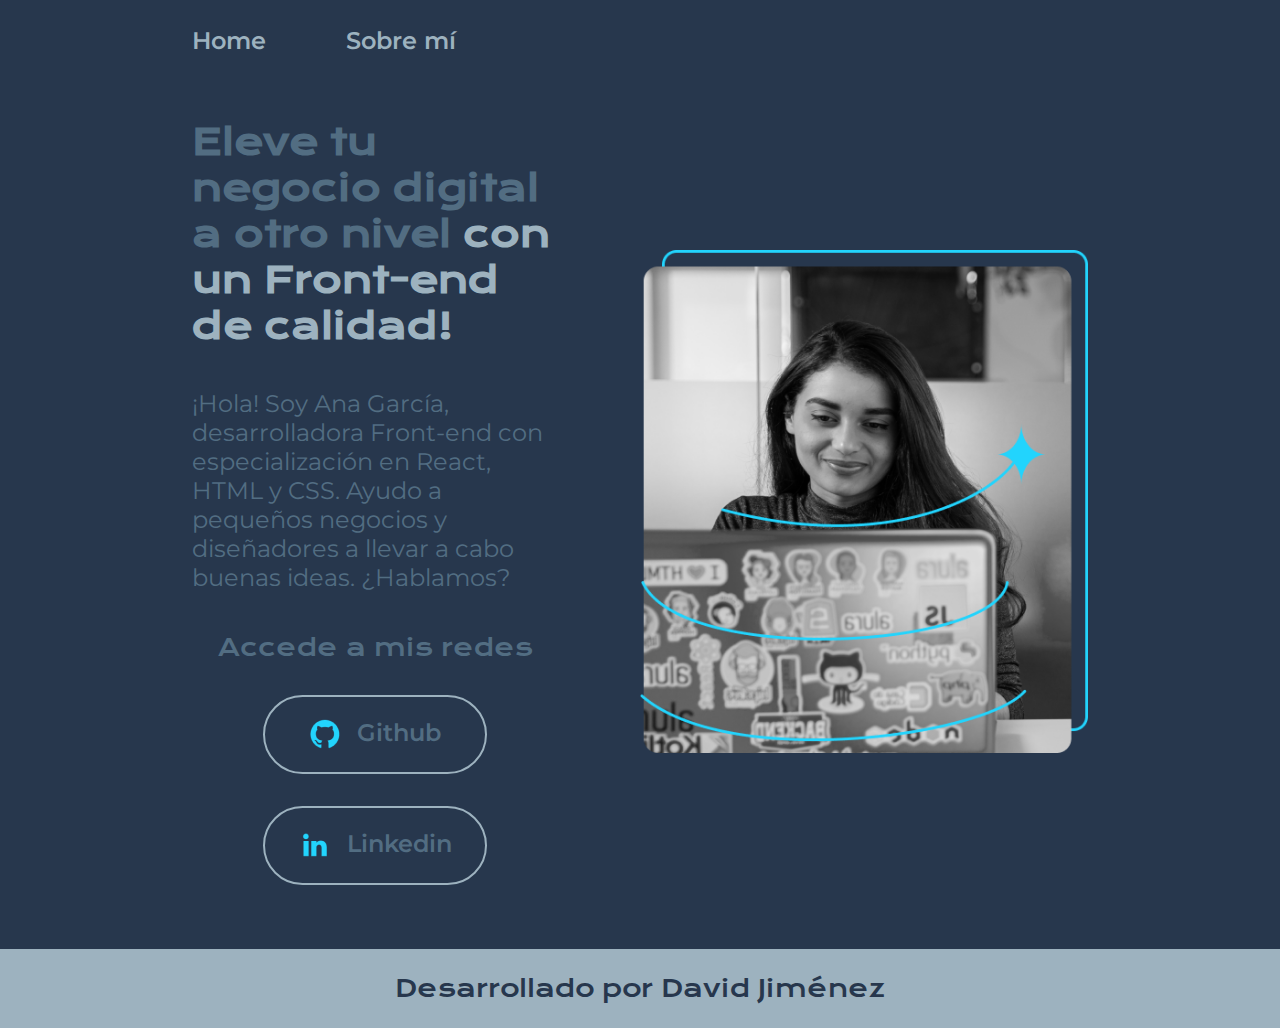
<file: index.html>
<!DOCTYPE html>
<html lang="es-mx">
<head>
    <meta charset="UTF-8"> 
    <meta http-equiv="X-UA-Compatible" content="IE=edge">
    <meta name="viewport" content="width=device-width, initial-scale=1.0">
    <title>Portafolio</title>
    <link rel="stylesheet" href="styles/style.css">

</head>
<body>
    <header class="header">
        <nav class="header__menu">
            <a class="header__menu__link" href="index.html">Home</a>
            <a class="header__menu__link" href="about.html">Sobre mí</a>
        </nav>
    </header>
    <main class="presentacion">
        <section class="presentacion__contenido">
            <h1 class="presentacion__contenido__titulo">
                Eleve tu negocio digital a otro nivel 
                <strong class="titulo-destaque">con un Front-end de calidad!
                </strong></h1>
                <p class="presentacion__contenido__texto">¡Hola! Soy Ana García, desarrolladora Front-end con
                    especialización en React, HTML y CSS. Ayudo a pequeños
                    negocios y diseñadores a llevar a cabo buenas ideas.
                    ¿Hablamos?

                </p>
                <div class="presentacion__enlaces">
                    <h2 class="presentacion__enlaces__subtitulo">Accede a mis redes</h2>
                    <a class="presentacion__enlaces__link" href="https://github.com/dav1jim">
                        <img src="./assets/github.png">
                        Github
                    </a>
                    <a class="presentacion__enlaces__link" href="https://www.linkedin.com/in/david-jimen%C3%A9z/">
                        <img src="./assets/linkedin.png">
                        Linkedin
                    </a>
                    
                </div>
               
        </section>
            <img class="presentacion__imagen" src="./assets/imagen.png" alt="Foto de Ana García desarrolando un proyecto">
    </main>
    <footer class="footer">
        <p>Desarrollado por David Jiménez</p>
    </footer>
</body>
</html>
</file>
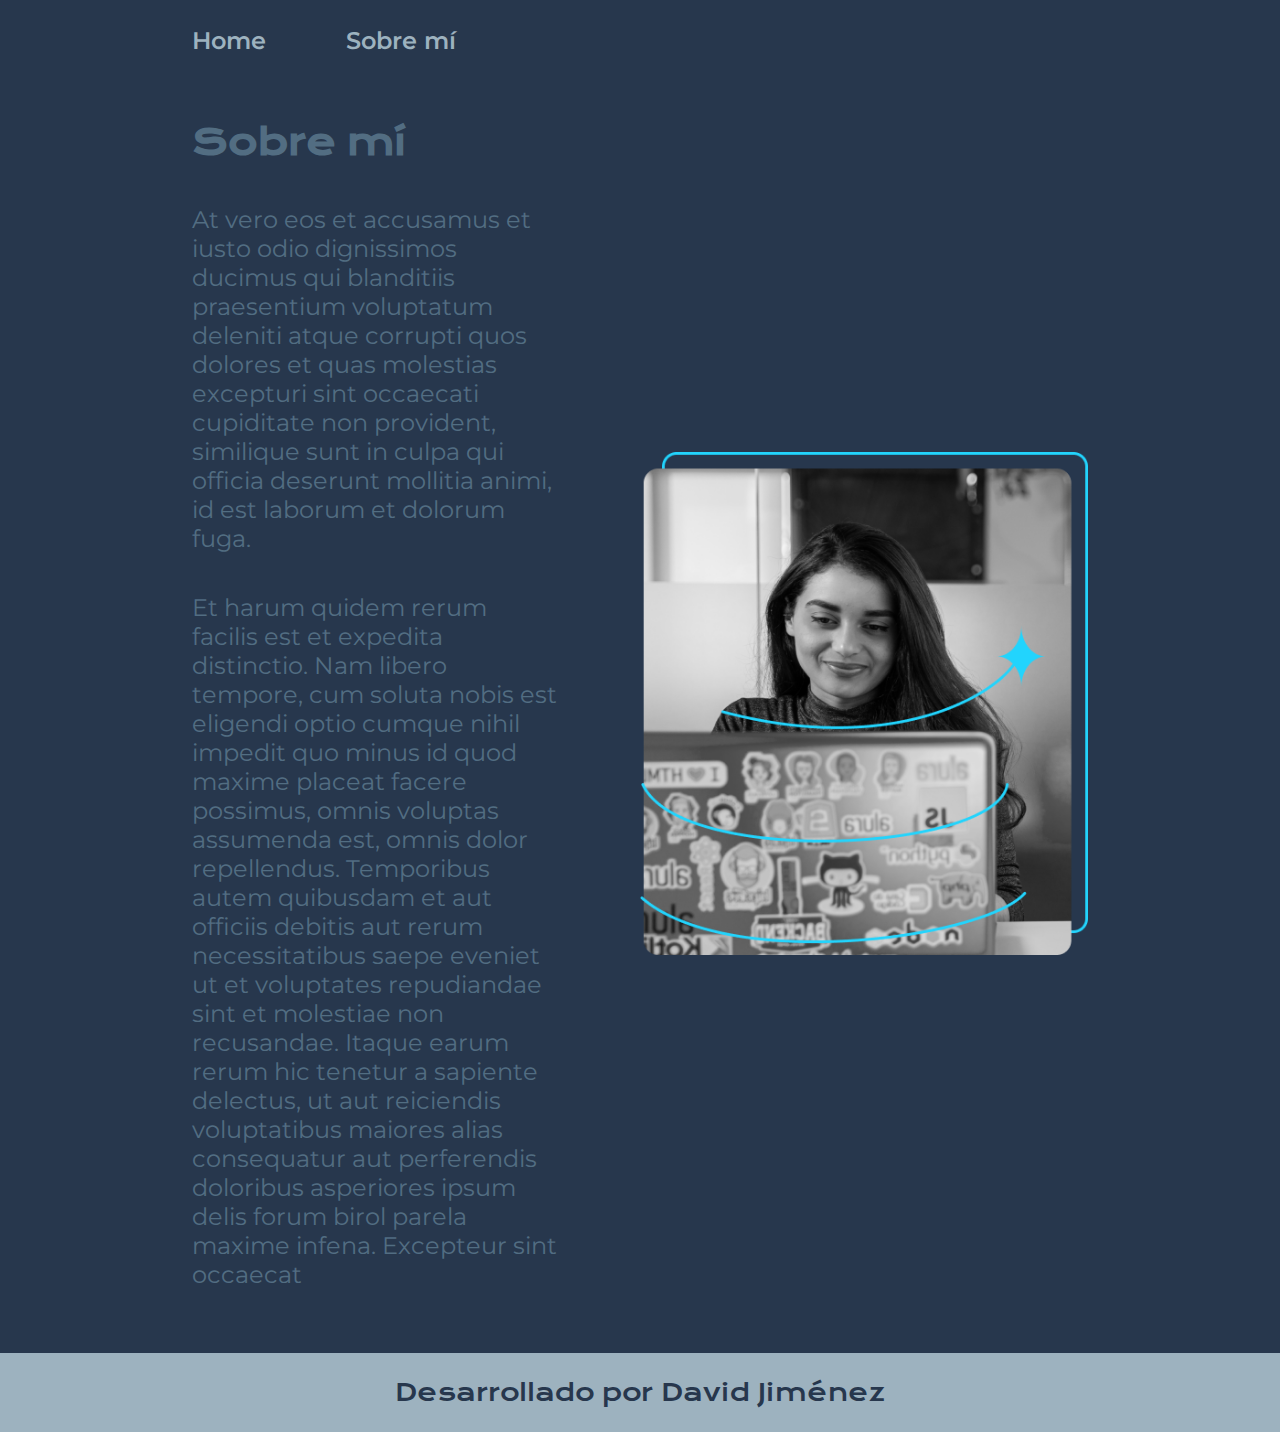
<file: about.html>
<!DOCTYPE html>
<html lang="es-mx">
<head>
    <meta charset="UTF-8">
    <meta name="viewport" content="width=device-width, initial-scale=1.0">
    <title>Portafolio</title>
    <link rel="stylesheet" href="styles/style.css">

</head>
<body>
    <header class="header">
        <nav class="header__menu">
            <a class="header__menu__link" href="index.html">Home</a>
            <a class="header__menu__link" href="about.html">Sobre mí</a>
        </nav>
    </header>
    <main class="presentacion">
        <section class="presentacion__contenido">
            <h1 class="presentacion__contenido__titulo">Sobre mí</h1>
                <p class="presentacion__contenido__texto">At vero eos et accusamus et iusto odio dignissimos ducimus qui blanditiis praesentium voluptatum deleniti
                    atque corrupti quos dolores et quas molestias excepturi sint occaecati cupiditate non provident,
                    similique sunt in culpa qui officia deserunt mollitia animi, id est laborum et dolorum fuga.

                </p>
                <p class="presentacion__contenido__texto">
                    Et harum quidem rerum facilis est et expedita distinctio. Nam libero tempore, cum soluta nobis est
                    eligendi optio cumque nihil impedit quo minus id quod maxime placeat facere possimus, omnis voluptas
                    assumenda est, omnis dolor repellendus. Temporibus autem quibusdam et aut officiis debitis aut rerum
                    necessitatibus saepe eveniet ut et voluptates repudiandae sint et molestiae non recusandae. Itaque earum
                    rerum hic tenetur a sapiente delectus, ut aut reiciendis voluptatibus maiores alias consequatur aut
                    perferendis doloribus asperiores ipsum delis forum birol parela maxime infena. Excepteur sint occaecat
                </p>
               
        </section>
            <img class="presentacion__imagen" src="./assets/imagen.png" alt="Foto de Ana García desarrolando un proyecto">
    </main>
    <footer class="footer">
        <p>Desarrollado por David Jiménez</p>
    </footer>
    
    
</body>
</html>
</file>
<file: styles/style.css>
@import url('https://fonts.googleapis.com/css2?family=Krona+One&family=Montserrat:wght@400;600&display=swap');


:root {
    --color-primaria: #27374D;
    --color-secundaria: #526D82;
    --color-terciaria: #9DB2BF;
    --color-hover: #DDE6ED;;

    --fuente-krona: 'Krona One', sans-serif;
    --fuente-montserrat: 'Montserrat', sans-serif;
}

* {
    padding: 0;
    margin:0;
}

body{
    box-sizing: border-box;
    background-color: var(--color-primaria);
    color: var(--color-secundaria);
}

.header{
    padding: 2% 0% 0% 15%;
}

.header__menu{
    display: flex;
    gap: 80px;
}
.header__menu__link{
    font-family: var(--fuente-montserrat);
    font-size: 1.5rem;
    font-weight: 600;
    color: var(--color-terciaria);
    text-decoration: none;

}



.presentacion {
    padding: 5% 15%;
    display: flex;
    align-items: center;
    justify-content: space-between;
    gap: 82px;
}

.presentacion__contenido{
    width: 50%;
    display: flex;
    flex-direction: column;
    gap: 40px;
}


.presentacion__contenido__titulo{
    font-size: 2.25rem;
    font-family: var(--fuente-krona);
}

.titulo-destaque {
    color: var(--color-terciaria); ;
}

.presentacion__contenido__texto{
    font-size: 1.5rem;
    font-family: var(--fuente-montserrat);
}

.presentacion__enlaces{
    display: flex;
    flex-direction: column;
    justify-content: space-between;
    align-items: center;
    gap: 32px;
}

.presentacion__enlaces__subtitulo{
    font-family: var(--fuente-krona);
    font-weight: 400;
    font-size: 1.5rem;
}
.presentacion__enlaces__link{
    display: flex;
    justify-content: center;
    gap: 16px;
    border: 2px solid var(--color-terciaria);
    width: 60%;
    text-align: center;
    border-radius: 50px;
    font-size: 1.5rem;
    font-weight: 600;
    padding: 21.5px 0;
    text-decoration: none;
    color: var(--color-secundaria);
    font-family: var(--fuente-montserrat);
}

.presentacion__enlaces__link:hover{
    background-color: var(--color-hover);
}

.presentacion__imagen{
    width: 50%;
}

.footer{
    color:var(--color-primaria);
    background-color: var(--color-terciaria);
    padding: 24px;
    text-align: center;
    font-family: var(--fuente-krona);
    font-size: 1.5rem;
    font-weight: 400;
}


@media (max-width: 1200px){



    .header{
        padding: 10%;
    }

    .header__menu{
        justify-content: center;
    }

    .presentacion{
        flex-direction: column-reverse;
        padding: 10%;
    }

    .presentacion__contenido{
        width: auto;
        padding:auto;
    }

    
}
</file>
